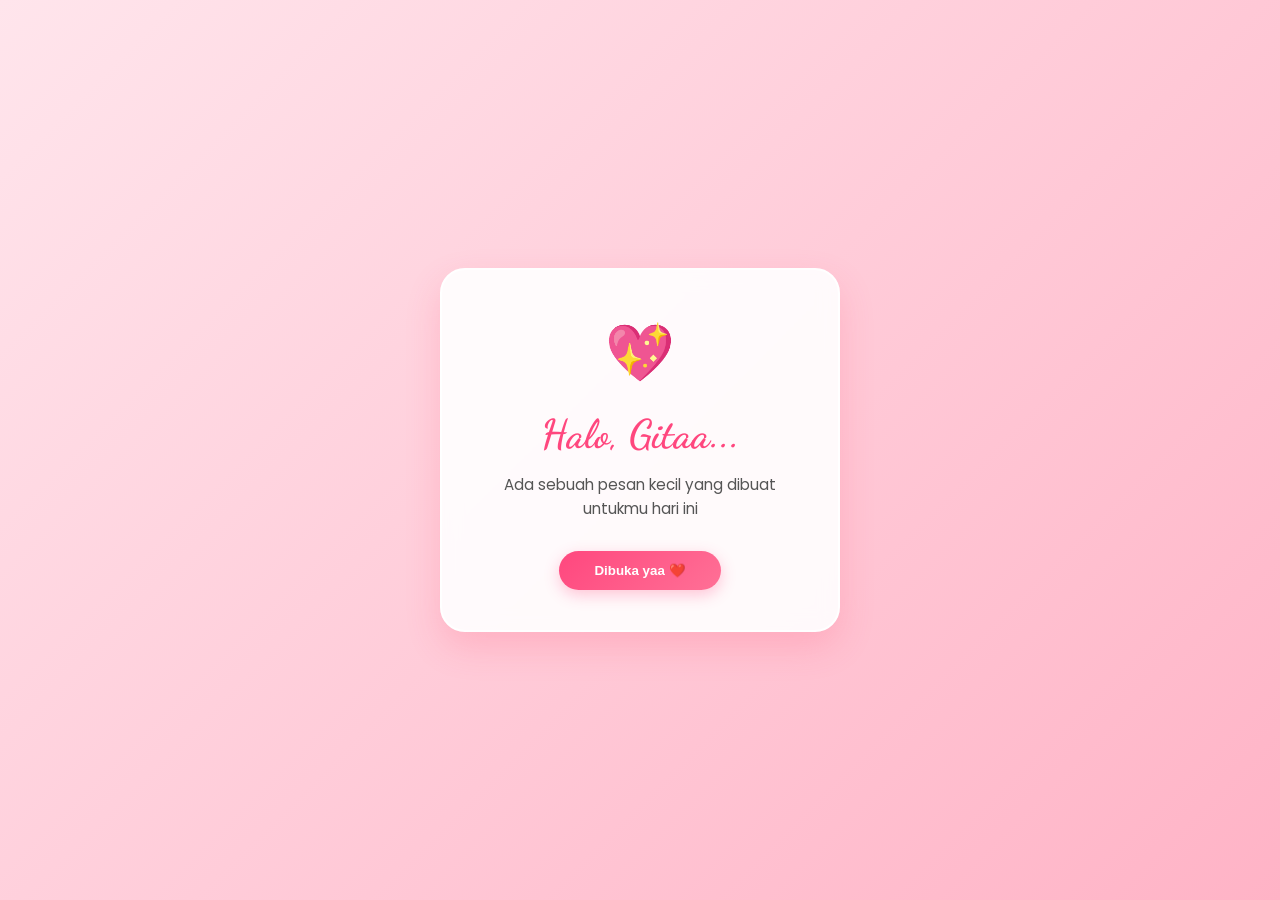
<file: index.html>
<!DOCTYPE html>
<html lang="id">
<head>
    <meta charset="UTF-8">
    <meta name="viewport" content="width=device-width, initial-scale=1.0">
    <title>Selamat Datang, Gitaa ✨</title>
    <link rel="stylesheet" href="style.css">
    <link href="https://fonts.googleapis.com/css2?family=Dancing+Script:wght@700&family=Poppins:wght@300;400;600&display=swap" rel="stylesheet">
    <style>
        html, body {
            height: 100%;
            min-height: 100dvh;
        }
        #page-wrapper {
            min-height: 100dvh;
            display: flex;
            justify-content: center;
            align-items: center;
        }
    </style>
</head>
<body class="login-body overflow-locked">

    <div id="page-wrapper" class="fade-page-in">

        <div class="hearts-container">
            <span class="falling-heart red">❤️</span>
            <span class="falling-heart pink">💖</span>
            <span class="falling-heart red">❤️</span>
            <span class="falling-heart pink">💕</span>
            <span class="falling-heart red">❤️</span>
            <span class="falling-heart pink">💗</span>
        </div>

        <div class="login-box">
            <div class="login-heart">💖</div>
            <h2>Halo, Gitaa...</h2>
            <p>Ada sebuah pesan kecil yang dibuat  untukmu hari ini</p>
            <button class="btn-main" onclick="masukKeBeranda()">Dibuka yaa ❤️</button>
        </div>

    </div>

    <script>
        function masukKeBeranda() {
            const wrapper = document.getElementById('page-wrapper');
            
            // 1. Hapus efek masuk, aktifkan efek memudar keluar (fade-out)
            wrapper.classList.remove('fade-page-in');
            wrapper.classList.add('fade-page-out');
            
            // 2. Beri jeda 500ms (0.5 detik) sesuai durasi animasi CSS baru kemudian pindah halaman
            setTimeout(() => {
               window.location.href = "beranda.html?play=true";
            }, 500);
        }
    </script>
</body>
</html>
</file>
<file: style.css>
/* --- RESET & GLOBAL STYLE --- */
* {
    margin: 0;
    padding: 0;
    box-sizing: border-box;
    scroll-behavior: smooth;
}

html, body {
    height: 100%;
    min-height: 100%;
}

body {
    font-family: 'Poppins', sans-serif;
    background: #fffafb;
    color: #4a4a4a;
    width: 100%;
}

/* Mengunci fungsi scroll (Untuk halaman depan & Beranda) */
.overflow-locked {
    height: 100vh;
    overflow: hidden;
}

/* Khusus login page agar selalu center di semua HP */
.login-body.overflow-locked {
    min-height: 100dvh; /* dvh = dynamic viewport height, akurat di Android & iOS */
    height: 100dvh;
}

/* Membuka fungsi scroll (Khusus untuk halaman isi konten) */
.scrollable-body {
    overflow-y: auto;
    overflow-x: hidden;
}

/* --- THEMA HALAMAN LOGIN / PENYAMBUT --- */
.login-body {
    background: linear-gradient(135deg, #ffe5ec, #ffb3c6);
    display: flex;
    justify-content: center;
    align-items: center;
}

.login-box {
    background: rgba(255, 255, 255, 0.9);
    backdrop-filter: blur(10px);
    padding: 40px 30px;
    border-radius: 25px;
    box-shadow: 0 15px 35px rgba(255, 75, 110, 0.2);
    text-align: center;
    max-width: 400px;
    width: 90%;
    border: 2px solid #fff;
    z-index: 10;
}

.login-heart {
    font-size: 3.5rem;
    margin-bottom: 15px;
    animation: heartbeat 1.2s infinite;
    display: inline-block;
}

@keyframes heartbeat {
    0%, 100% { transform: scale(1); }
    50% { transform: scale(1.15); }
}

.login-box h2 {
    font-family: 'Dancing Script', cursive;
    color: #ff477e;
    font-size: 2.5rem;
    margin-bottom: 15px;
}

.login-box p {
    font-size: 0.95rem;
    color: #555;
    line-height: 1.6;
    margin-bottom: 30px;
}

/* --- ANIMASI HATI BERGUGURAN (BACKGROUND) --- */
.hearts-container {
    position: fixed;
    top: 0;
    left: 0;
    width: 100%;
    height: 100%;
    pointer-events: none;
    z-index: 99;
}

.falling-heart {
    position: absolute;
    top: -50px;
    font-size: 1.5rem;
    animation: drop linear infinite;
}

.falling-heart.red { filter: drop-shadow(0 0 5px rgba(255, 0, 50, 0.3)); }
.falling-heart.pink { filter: drop-shadow(0 0 5px rgba(255, 105, 180, 0.3)); }

.falling-heart:nth-child(1) { left: 10%; animation-duration: 6s; animation-delay: 0s; }
.falling-heart:nth-child(2) { left: 25%; animation-duration: 8s; animation-delay: 2s; }
.falling-heart:nth-child(3) { left: 40%; animation-duration: 7s; animation-delay: 1s; }
.falling-heart:nth-child(4) { left: 55%; animation-duration: 9s; animation-delay: 4s; }
.falling-heart:nth-child(5) { left: 70%; animation-duration: 6s; animation-delay: 1.5s; }
.falling-heart:nth-child(6) { left: 85%; animation-duration: 8s; animation-delay: 3s; }

@keyframes drop {
    0% { transform: translateY(0) rotate(0deg) scale(0.8); opacity: 0.8; }
    100% { transform: translateY(105vh) rotate(360deg) scale(1.2); opacity: 0; }
}

/* --- LAYOUT LAYAR PENUH (HERO SECTION) --- */
.full-screen-flex {
    height: 100vh;
    display: flex;
    justify-content: center;
    align-items: center;
    text-align: center;
}

.main-content {
    max-width: 800px;
    padding: 20px;
}

.sub-title {
    font-family: 'Dancing Script', cursive;
    color: #ff477e;
    font-size: 2.2rem;
    margin-bottom: 15px;
}

.main-title {
    font-family: 'Poppins', sans-serif;
    font-size: 3rem;
    font-weight: 600;
    color: #2b2b2b;
    line-height: 1.3;
    margin-bottom: 25px;
}

.main-title span {
    font-family: 'Playfair Display', serif;
    font-style: italic;
    color: #ff477e;
}

.intro-text {
    font-size: 1rem;
    color: #666;
    line-height: 1.7;
    margin-bottom: 40px;
}

/* --- BOX STATISTIK / COUNTER --- */
.stats-container {
    display: grid;
    grid-template-columns: repeat(4, 1fr);
    gap: 15px;
    margin-bottom: 40px;
}

.stat-box {
    background: white;
    padding: 20px 10px;
    border-radius: 15px;
    box-shadow: 0 5px 15px rgba(255, 71, 126, 0.08);
    border: 1px solid #ffe5ec;
}

.stat-box h3 { color: #ff477e; font-size: 1.6rem; margin-bottom: 5px; }
.stat-box p { font-size: 0.8rem; color: #888; }

/* TOMBOL UTAMA */
.btn-main {
    display: inline-block;
    background: linear-gradient(135deg, #ff477e, #ff7096);
    color: white;
    text-decoration: none;
    padding: 12px 35px;
    border-radius: 30px;
    font-weight: 600;
    border: none;
    cursor: pointer;
    box-shadow: 0 5px 15px rgba(255, 71, 126, 0.3);
    transition: transform 0.3s, box-shadow 0.3s;
}

.btn-main:hover {
    transform: translateY(-3px);
    box-shadow: 0 8px 20px rgba(255, 71, 126, 0.5);
}

/* --- SECTIONS UMUM (HALAMAN SURAT) --- */
.section-header { text-align: center; margin-bottom: 45px; }
.section-header span { font-size: 0.8rem; letter-spacing: 2px; color: #ff7096; font-weight: 600; }
.section-header h2 { font-size: 2.2rem; color: #2b2b2b; margin-top: 5px; }

.surat-section, .galeri-section, .alasan-section {
    padding: 100px 20px;
    min-height: 100vh;
    display: flex;
    flex-direction: column;
    align-items: center;
    justify-content: center;
}

/* --- SURAT / ENVELOPE --- */
.envelope-wrapper { width: 100%; max-width: 550px; text-align: center; }
.btn-envelope {
    background: #fff; border: 2px dashed #ff477e; color: #ff477e;
    padding: 15px 40px; font-size: 1.1rem; border-radius: 15px;
    cursor: pointer; font-weight: 600; transition: all 0.3s;
}
.btn-envelope:hover { background: #ffe5ec; }

.letter-box {
    background: white; padding: 35px; border-radius: 20px;
    box-shadow: 0 10px 30px rgba(0,0,0,0.05); border: 1px solid #ffe5ec;
    margin-top: 25px; text-align: left; line-height: 1.9;
}
.letter-box h3 { font-family: 'Dancing Script', cursive; color: #ff477e; font-size: 2rem; margin-bottom: 15px; }
.hidden { display: none; }

/* --- GRID KURSOR HATI & GALERI --- */
.heart-cursor-zone {
    cursor: url("data:image/svg+xml;utf8,<svg xmlns='http://www.w3.org/2000/svg' width='32' height='32' style='font-size:24px'><text y='24'>❤️</text></svg>"), auto;
}

.grid-galeri { display: grid; grid-template-columns: repeat(3, 1fr); gap: 20px; max-width: 950px; width: 100%; }
.gallery-card {
    background: white; padding: 12px; border-radius: 15px;
    box-shadow: 0 5px 15px rgba(0,0,0,0.04); text-align: center;
    transition: transform 0.4s cubic-bezier(0.175, 0.885, 0.32, 1.275);
}
.gallery-card:hover {
    transform: scale(1.05) translateY(-5px);
    box-shadow: 0 10px 25px rgba(255, 71, 126, 0.15);
}
.gallery-card img { width: 100%; height: 260px; object-fit: cover; border-radius: 10px; margin-bottom: 12px; }
.gallery-card p { font-size: 0.9rem; font-weight: 600; color: #555; }

/* --- QUOTE / ALASAN SAYANG --- */
.quote-container { background: #ffe5ec; padding: 45px; border-radius: 25px; max-width: 650px; text-align: center; border: 1px dashed #ff477e; }
blockquote { font-size: 1.25rem; font-style: italic; color: #ff477e; line-height: 1.7; }

/* --- TOMBOL AUDIO PIRINGAN BERPUTAR --- */
.music-player { position: fixed; bottom: 25px; right: 25px; z-index: 1000; cursor: pointer; }
.disc {
    width: 55px; height: 55px; background: linear-gradient(135deg, #ff477e, #ff85a2);
    border-radius: 50%; display: flex; justify-content: center; align-items: center;
    font-size: 1.5rem; color: white; border: 3px solid #fff;
    box-shadow: 0 5px 15px rgba(255, 71, 126, 0.4); animation: spin 10s linear infinite;
}
.disc.playing { animation: spin 3s linear infinite; background: linear-gradient(135deg, #ff0055, #ff477e); }

@keyframes spin { 0% { transform: rotate(0deg); } 100% { transform: rotate(360deg); } }

/* ================================================
   RESPONSIVE SYSTEM - Menyesuaikan semua perangkat
   ================================================
   - HP kecil  : < 480px  (iPhone SE, Android kecil)
   - HP normal : 480–767px (kebanyakan smartphone)
   - Tablet    : 768–1023px (iPad, tablet Android)
   - Laptop+   : >= 1024px (default / desktop)
   ================================================ */

/* --- TABLET (768px - 1023px) --- */
@media (min-width: 768px) and (max-width: 1023px) {
    .main-title { font-size: 2.2rem; }
    .sub-title { font-size: 1.9rem; }

    .stats-container {
        grid-template-columns: repeat(2, 1fr);
        gap: 12px;
    }

    .grid-galeri {
        grid-template-columns: repeat(2, 1fr);
        gap: 16px;
    }

    .gallery-card img { height: 230px; }

    .surat-section, .galeri-section, .alasan-section {
        padding: 70px 30px;
    }

    .quote-container { padding: 35px 30px; }
    blockquote { font-size: 1.1rem; }

    .login-box { max-width: 420px; padding: 40px 30px; }
}

/* --- HP NORMAL (480px - 767px) --- */
@media (max-width: 767px) {
    /* Kembalikan scroll standar di semua HP — KECUALI login page */
    .overflow-locked {
        height: auto;
        overflow: auto;
    }

    /* Login page tetap full screen & center di HP */
    .login-body.overflow-locked {
        height: 100dvh;
        min-height: 100dvh;
        overflow: hidden;
        display: flex;
        justify-content: center;
        align-items: center;
    }

    /* --- BERANDA --- */
    .main-title {
        font-size: 1.75rem;
        line-height: 1.35;
        margin-bottom: 16px;
    }

    .sub-title {
        font-size: 1.6rem;
        margin-bottom: 10px;
    }

    .intro-text {
        font-size: 0.9rem;
        margin-bottom: 22px;
    }

    .main-content { padding: 16px; }

    .stats-container {
        grid-template-columns: repeat(2, 1fr);
        gap: 10px;
        margin-bottom: 22px;
    }

    .stat-box { padding: 14px 8px; }
    .stat-box h3 { font-size: 1.3rem; }
    .stat-box p { font-size: 0.72rem; }

    /* --- LOGIN BOX --- */
    .login-box {
        padding: 30px 22px;
        width: 90%;
        border-radius: 20px;
    }

    .login-box h2 { font-size: 2rem; }
    .login-heart { font-size: 2.8rem; }

    /* --- HALAMAN SURAT --- */
    .surat-section, .galeri-section, .alasan-section {
        padding: 55px 16px;
        min-height: unset;
    }

    .section-header h2 { font-size: 1.6rem; }
    .section-header { margin-bottom: 25px; }

    .letter-box {
        padding: 22px 18px;
        font-size: 0.9rem;
        line-height: 1.8;
    }

    .letter-box h3 { font-size: 1.6rem; }
    .btn-envelope { padding: 12px 26px; font-size: 0.95rem; }

    /* --- GALERI --- */
    .grid-galeri {
        grid-template-columns: 1fr;
        gap: 14px;
        max-width: 100%;
    }

    .gallery-card img { height: 240px; }

    /* --- QUOTE / ALASAN --- */
    .quote-container {
        padding: 25px 18px;
        min-height: 190px;
        width: 100%;
    }

    blockquote { font-size: 1rem; }

    /* --- TOMBOL --- */
    .btn-main {
        padding: 11px 26px;
        font-size: 0.9rem;
    }

    /* --- MUSIC PLAYER --- */
    .disc { width: 48px; height: 48px; font-size: 1.3rem; }
    .music-player { bottom: 16px; right: 16px; }
}

/* --- HP KECIL (< 480px) --- */
@media (max-width: 479px) {
    .main-title {
        font-size: 1.45rem;
        line-height: 1.35;
    }

    .sub-title { font-size: 1.4rem; }

    .intro-text { font-size: 0.83rem; }

    .stat-box h3 { font-size: 1.15rem; }
    .stat-box p { font-size: 0.68rem; }

    .section-header h2 { font-size: 1.4rem; }

    .login-box {
        width: 92%;
        padding: 26px 18px;
    }

    .login-box h2 { font-size: 1.75rem; }
    .login-box p { font-size: 0.85rem; }

    .letter-box {
        padding: 18px 14px;
        font-size: 0.85rem;
    }

    .letter-box h3 { font-size: 1.4rem; }

    .gallery-card img { height: 200px; }

    blockquote { font-size: 0.92rem; }

    .btn-main {
        padding: 10px 22px;
        font-size: 0.85rem;
    }

    .disc { width: 44px; height: 44px; font-size: 1.2rem; }
}
/* --- CLASS EFEK TRANSISI FADE (UNTUK TEKS ALASAN) --- */
#quoteText {
    transition: opacity 0.3s ease-in-out, transform 0.3s ease-in-out;
}

.fade-in {
    opacity: 1;
    transform: scale(1);
}

.fade-out {
    opacity: 0;
    transform: scale(0.95);
}

/* --- TOMBOL KEMBALI KUSTOM (SECONDARY BUTTON) --- */
.btn-secondary {
    background: transparent !important;
    color: #ff477e !important;
    border: 2px solid #ff477e !important;
    box-shadow: none !important;
}

.btn-secondary:hover {
    background: #ffe5ec !important;
    transform: translateY(-3px);
}
/* --- PENYETELAN JARAK & TATA LETAK BUTTON BARU --- */
.quote-container {
    display: flex;
    flex-direction: column;
    align-items: center;
    justify-content: center;
    min-height: 250px; /* Menjaga tinggi kotak tetap stabil saat teks berganti */
    margin-bottom: 30px; /* Jarak antara bagian bawah kotak dengan tombol kembali */
}

.action-wrapper {
    margin-top: auto; /* Memaksa tombol "Alasan Lainnya" selalu rapi di bagian bawah dalam kotak */
    padding-top: 20px;
}

blockquote {
    flex-grow: 1;
    display: flex;
    align-items: center;
    margin-bottom: 10px !important; /* Mengurangi margin bawaan sebelumnya agar tidak terlalu renggang */
}

.btn-secondary {
    margin-top: 10px; /* Memberikan sedikit ruang ruang di atas tombol kembali */
}
/* --- ANIMASI TRANSISI HALAMAN YANG LEMBUT --- */
#page-wrapper {
    width: 100%;
    min-height: 100dvh;
    display: flex;
    justify-content: center;
    align-items: center;
    transition: opacity 0.5s ease-in-out, transform 0.5s ease-in-out;
}

/* Efek saat halaman pertama kali dimuat (muncul perlahan) */
.fade-page-in {
    opacity: 1;
    transform: scale(1);
}

/* Efek saat tombol diklik (menghilang secara halus sebelum pindah) */
.fade-page-out {
    opacity: 0;
    transform: scale(1.03); /* Memberikan sedikit efek zoom-in yang elegan saat menghilang */
    pointer-events: none;  /* Mencegah tombol diklik dua kali selama transisi */
}
/* --- ANIMASI FADE-IN UNTUK HALAMAN BERANDA --- */
#main-wrapper {
    width: 100%;
    height: 100%;
    transition: opacity 0.6s ease-in-out, transform 0.6s ease-in-out;
}

/* Kondisi awal saat beranda baru terbuka (masih transparan) */
.fade-page-in-start {
    opacity: 0;
    transform: scale(0.97); /* Sedikit mengecil agar memberikan efek bergerak maju saat muncul */
}

/* Kondisi akhir saat halaman muncul sempurna */
.fade-page-in-end {
    opacity: 1;
    transform: scale(1);
}
</file>
